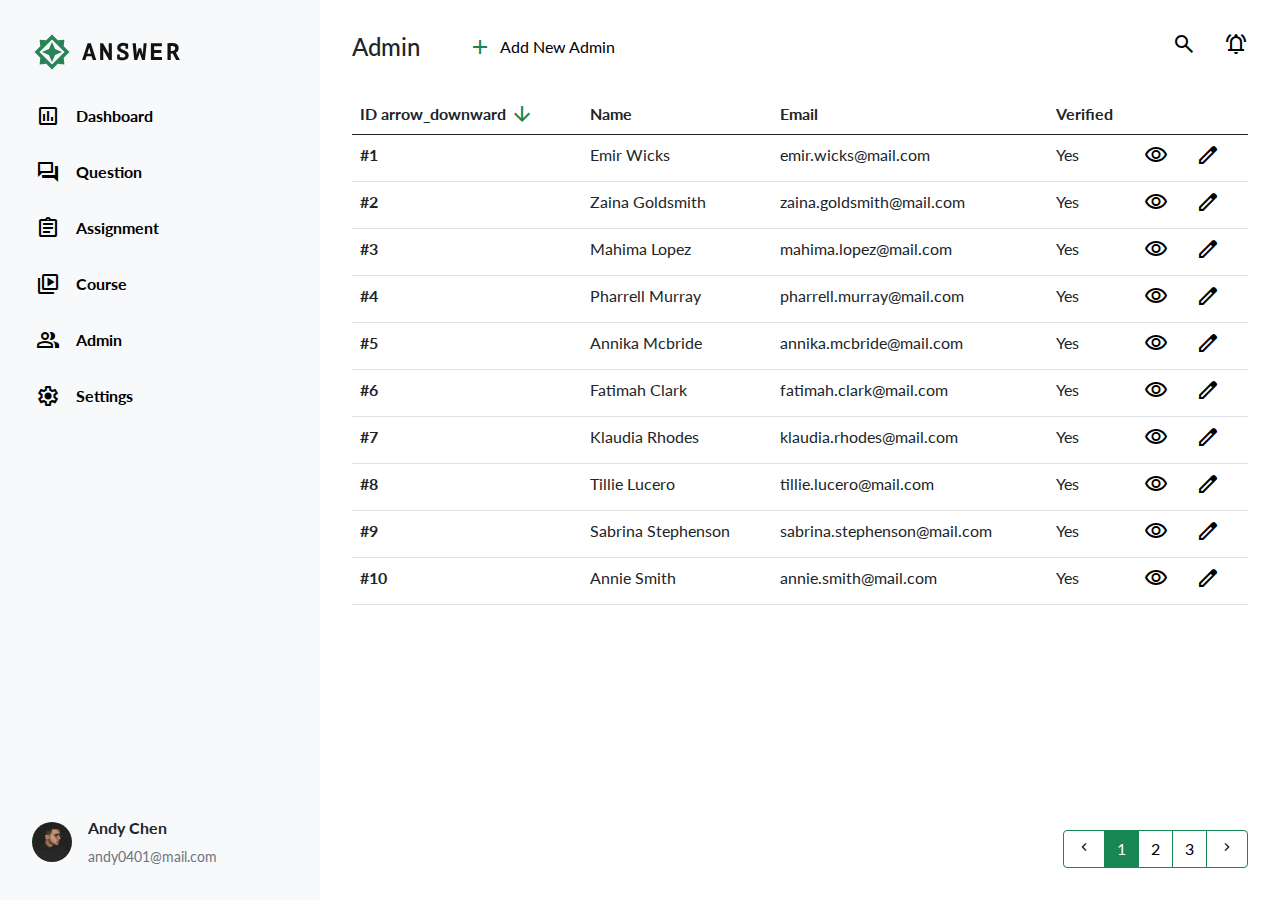
<file: index.html>
<!DOCTYPE html>
<html lang="en">
	<head>
		<meta charset="UTF-8" />
		<meta name="viewport" content="width=device-width, initial-scale=1.0" />
		<meta http-equiv="X-UA-Compatible" content="ie=edge" />
		<title>Boostrap Index</title>
		<link
			rel="stylesheet"
			href="https://cdnjs.cloudflare.com/ajax/libs/font-awesome/5.13.0/css/all.min.css"
		/>
		<link rel="preconnect" href="https://fonts.googleapis.com" />
		<link rel="preconnect" href="https://fonts.gstatic.com" crossorigin />
		<link
			href="https://fonts.googleapis.com/css2?family=Lato:wght@400;700&display=swap"
			rel="stylesheet"
		/>
		<link
			rel="stylesheet"
			href="https://fonts.googleapis.com/css2?family=Material+Symbols+Outlined:opsz,wght,FILL,GRAD@48,400,0,0"
		/>
		<link rel="stylesheet" href="./assets/style/all.css" />
	</head>

	<body>
		<div class="d-flex wrapper">
			<nav
				class="col-lg-3 py-8 bg-gray-100 d-flex flex-column justify-content-between bg-gray-light"
			>
				<div>
					<img
						src="./assets/images/logo.svg"
						class="ps-8"
						alt="logo"
					/>
					<ul class="list-unstyled mt-8">
						<li>
							<a
								href="#"
								class="d-flex align-items-center ps-8 navigation-item mb-8"
							>
								<span class="material-symbols-outlined">
									insert_chart
								</span>
								<span class="ms-4 fw-bold"> Dashboard </span>
							</a>
						</li>
						<li>
							<a
								href="#"
								class="d-flex align-items-center ps-8 navigation-item mb-8"
							>
								<span class="material-symbols-outlined">
									forum
								</span>
								<span class="ms-4 fw-bold"> Question </span>
							</a>
						</li>
						<li>
							<a
								href="#"
								class="d-flex align-items-center ps-8 navigation-item mb-8"
							>
								<span class="material-symbols-outlined">
									assignment
								</span>
								<span class="ms-4 fw-bold"> Assignment </span>
							</a>
						</li>
						<li>
							<a
								href="#"
								class="d-flex align-items-center ps-8 navigation-item mb-8"
							>
								<span class="material-symbols-outlined">
									video_library
								</span>
								<span class="ms-4 fw-bold"> Course </span>
							</a>
						</li>
						<li>
							<a
								href="#"
								class="d-flex align-items-center ps-8 navigation-item mb-8"
							>
								<span class="material-symbols-outlined">
									group
								</span>
								<span class="ms-4 fw-bold"> Admin </span>
							</a>
						</li>
						<li>
							<a
								href="#"
								class="d-flex align-items-center ps-8 navigation-item mb-8"
							>
								<span class="material-symbols-outlined">
									settings
								</span>
								<span class="ms-4 fw-bold"> Settings </span>
							</a>
						</li>
					</ul>
				</div>
				<div class="d-flex px-8 align-items-center">
					<img
						src="./assets/images/andychen.jpeg"
						class="user-avatar rounded-circle"
						alt="Andy Chen"
					/>
					<div class="ms-4">
						<p class="fw-bold mb-1">Andy Chen</p>
						<small class="text-secondary">andy0401@mail.com</small>
					</div>
				</div>
			</nav>
			<div
				class="col-lg-9 px-8 d-flex flex-column justify-content-between pb-8"
			>
				
<div>
	<header class="py-8 d-flex justify-content-between align-items-center">
		<div class="d-flex">
			<h1 class="fs-4 me-12 mb-0">Admin</h1>
			<button type="button" class="d-flex align-items-center">
				<span class="material-symbols-outlined text-primary">
					add
				</span>
				<span class="ms-2">Add New Admin</span>
			</button>
		</div>
		<div>
			<button type="button">
				<span class="material-symbols-outlined"> search </span>
			</button>
			<button type="button" class="ms-6">
				<span class="material-symbols-outlined">
					notifications_active
				</span>
			</button>
		</div>
	</header>

	<table class="table">
		<thead>
			<tr>
				<th scope="col">
					ID arrow_downward<span
						class="material-symbols-outlined text-primary ms-1"
						style="vertical-align: bottom"
					>
						arrow_downward
					</span>
				</th>
				<th scope="col">Name</th>
				<th scope="col">Email</th>
				<th scope="col">Verified</th>
				<th scope="col"></th>
			</tr>
		</thead>
		<tbody>
			<tr>
				<th scope="row">#1</th>
				<td>Emir Wicks</td>
				<td>emir.wicks@mail.com</td>
				<td>Yes</td>
				<td>
					<button type="button">
						<span class="material-symbols-outlined">
							visibility
						</span>
					</button>
					<button type="button" class="ms-6">
						<span class="material-symbols-outlined"> edit </span>
					</button>
				</td>
			</tr>
			<tr>
				<th scope="row">#2</th>
				<td>Zaina Goldsmith</td>
				<td>zaina.goldsmith@mail.com</td>
				<td>Yes</td>
				<td>
					<button type="button">
						<span class="material-symbols-outlined">
							visibility
						</span>
					</button>
					<button type="button" class="ms-6">
						<span class="material-symbols-outlined"> edit </span>
					</button>
				</td>
			</tr>
			<tr>
				<th scope="row">#3</th>
				<td>Mahima Lopez</td>
				<td>mahima.lopez@mail.com</td>
				<td>Yes</td>
				<td>
					<button type="button">
						<span class="material-symbols-outlined">
							visibility
						</span>
					</button>
					<button type="button" class="ms-6">
						<span class="material-symbols-outlined"> edit </span>
					</button>
				</td>
			</tr>
			<tr>
				<th scope="row">#4</th>
				<td>Pharrell Murray</td>
				<td>pharrell.murray@mail.com</td>
				<td>Yes</td>
				<td>
					<button type="button">
						<span class="material-symbols-outlined">
							visibility
						</span>
					</button>
					<button type="button" class="ms-6">
						<span class="material-symbols-outlined"> edit </span>
					</button>
				</td>
			</tr>
			<tr>
				<th scope="row">#5</th>
				<td>Annika Mcbride</td>
				<td>annika.mcbride@mail.com</td>
				<td>Yes</td>
				<td>
					<button type="button">
						<span class="material-symbols-outlined">
							visibility
						</span>
					</button>
					<button type="button" class="ms-6">
						<span class="material-symbols-outlined"> edit </span>
					</button>
				</td>
			</tr>
			<tr>
				<th scope="row">#6</th>
				<td>Fatimah Clark</td>
				<td>fatimah.clark@mail.com</td>
				<td>Yes</td>
				<td>
					<button type="button">
						<span class="material-symbols-outlined">
							visibility
						</span>
					</button>
					<button type="button" class="ms-6">
						<span class="material-symbols-outlined"> edit </span>
					</button>
				</td>
			</tr>
			<tr>
				<th scope="row">#7</th>
				<td>Klaudia Rhodes</td>
				<td>klaudia.rhodes@mail.com</td>
				<td>Yes</td>
				<td>
					<button type="button">
						<span class="material-symbols-outlined">
							visibility
						</span>
					</button>
					<button type="button" class="ms-6">
						<span class="material-symbols-outlined"> edit </span>
					</button>
				</td>
			</tr>
			<tr>
				<th scope="row">#8</th>
				<td>Tillie Lucero</td>
				<td>tillie.lucero@mail.com</td>
				<td>Yes</td>
				<td>
					<button type="button">
						<span class="material-symbols-outlined">
							visibility
						</span>
					</button>
					<button type="button" class="ms-6">
						<span class="material-symbols-outlined"> edit </span>
					</button>
				</td>
			</tr>
			<tr>
				<th scope="row">#9</th>
				<td>Sabrina Stephenson</td>
				<td>sabrina.stephenson@mail.com</td>
				<td>Yes</td>
				<td>
					<button type="button">
						<span class="material-symbols-outlined">
							visibility
						</span>
					</button>
					<button type="button" class="ms-6">
						<span class="material-symbols-outlined"> edit </span>
					</button>
				</td>
			</tr>
			<tr>
				<th scope="row">#10</th>
				<td>Annie Smith</td>
				<td>annie.smith@mail.com</td>
				<td>Yes</td>
				<td>
					<button type="button">
						<span class="material-symbols-outlined">
							visibility
						</span>
					</button>
					<button type="button" class="ms-6">
						<span class="material-symbols-outlined"> edit </span>
					</button>
				</td>
			</tr>
		</tbody>
	</table>
</div>

<nav aria-label="Page navigation example">
	<ul class="pagination justify-content-end mb-0">
		<li class="page-item">
			<a class="page-link" href="#" aria-label="Previous">
				<span class="material-symbols-outlined fs-6">
					chevron_left
				</span>
			</a>
		</li>
		<li class="page-item active"><a class="page-link" href="#">1</a></li>
		<li class="page-item"><a class="page-link" href="#">2</a></li>
		<li class="page-item"><a class="page-link" href="#">3</a></li>
		<li class="page-item">
			<a class="page-link" href="#" aria-label="Next">
				<span class="material-symbols-outlined fs-6">
					chevron_right
				</span>
			</a>
		</li>
	</ul>
</nav>

			</div>
		</div>

		<script src="./assets/js/vendors.js"></script>
		<script src="./assets/js/all.js"></script>
	</body>
</html>
</file>
